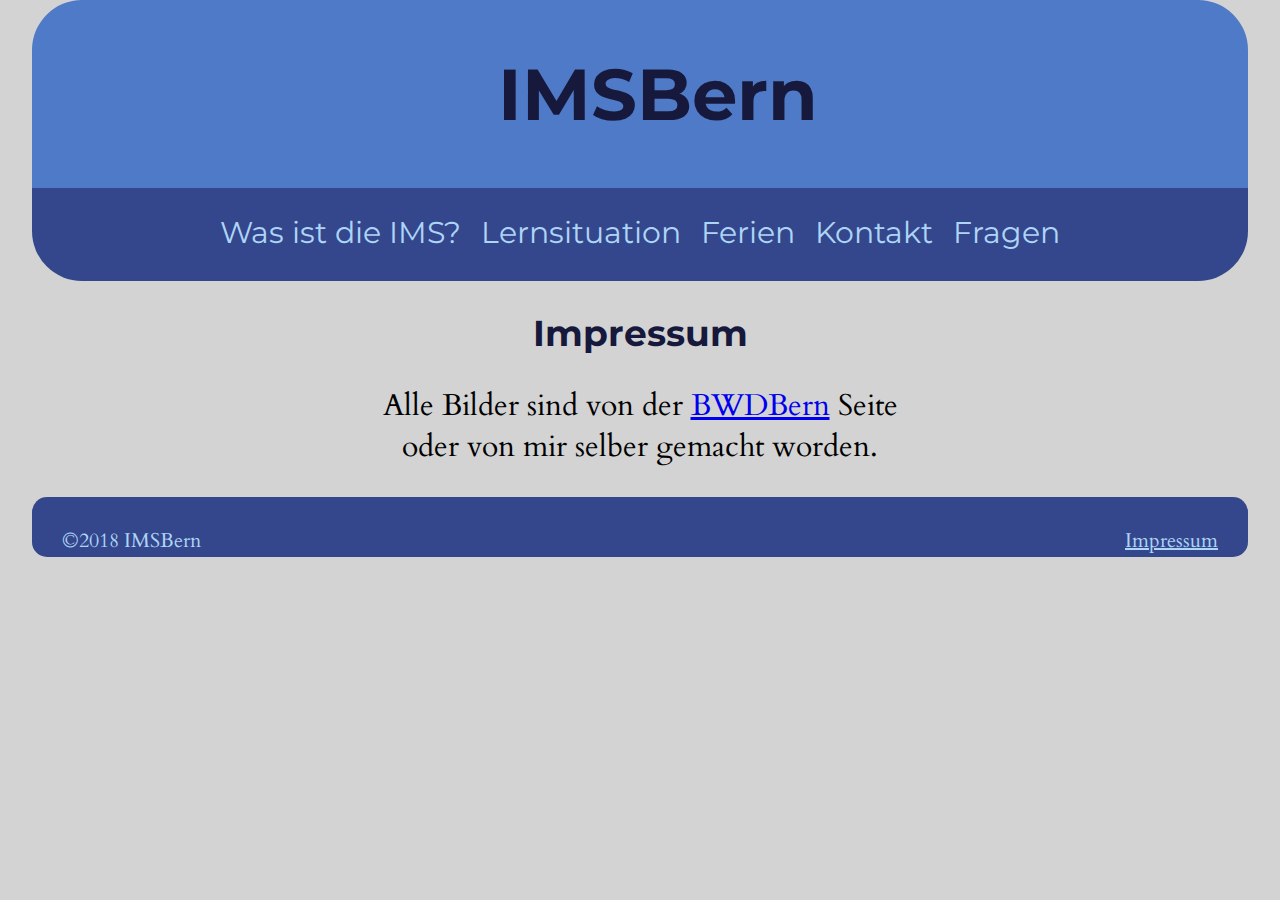
<file: Projekt Ük/Projekt IMS/impressum.html>
<!DOCTYPE html>
<html lang="de">
    <head>
        <title>IMSBern</title>
        <meta charset="utf-8">
        <link href="https://fonts.googleapis.com/css?family=Cardo|Montserrat" rel="stylesheet">
        <link href="Css/css.css" rel=stylesheet>   
    </head>
    
    <body>
        <div id="container">
            <h1 id="title">IMSBern</h1>
            <nav>
            <div id="menue">
                <ul>
                    <li><a href="index.html">Was ist die IMS?</a></li>
                    <li><a href="lernsituation.html">Lernsituation</a></li>
                    <li><a href="ferien.html">Ferien</a></li>
                    <li><a href="kontakt.html">Kontakt</a></li>
                    <li><a href="fragen.html">Fragen</a></li>
                </ul>
            </div>
            </nav>
            <div>
                <h2>Impressum</h2>
                <p>
                    Alle Bilder sind von der <a href="https://www.bwdbern.ch">BWDBern</a> Seite<br/>
                    oder von mir selber gemacht worden.
                </p>
            </div>
             <div class="fertigfloat">
                <footer>
                    <div id="footerrechts">
                    &copy;2018 IMSBern
                    </div>
                    <div id="footerlinks">
                    <a href="impressum.html">Impressum</a>
                    </div>
                </footer>
            </div>
        </div>
    </body>
</html>
</file>
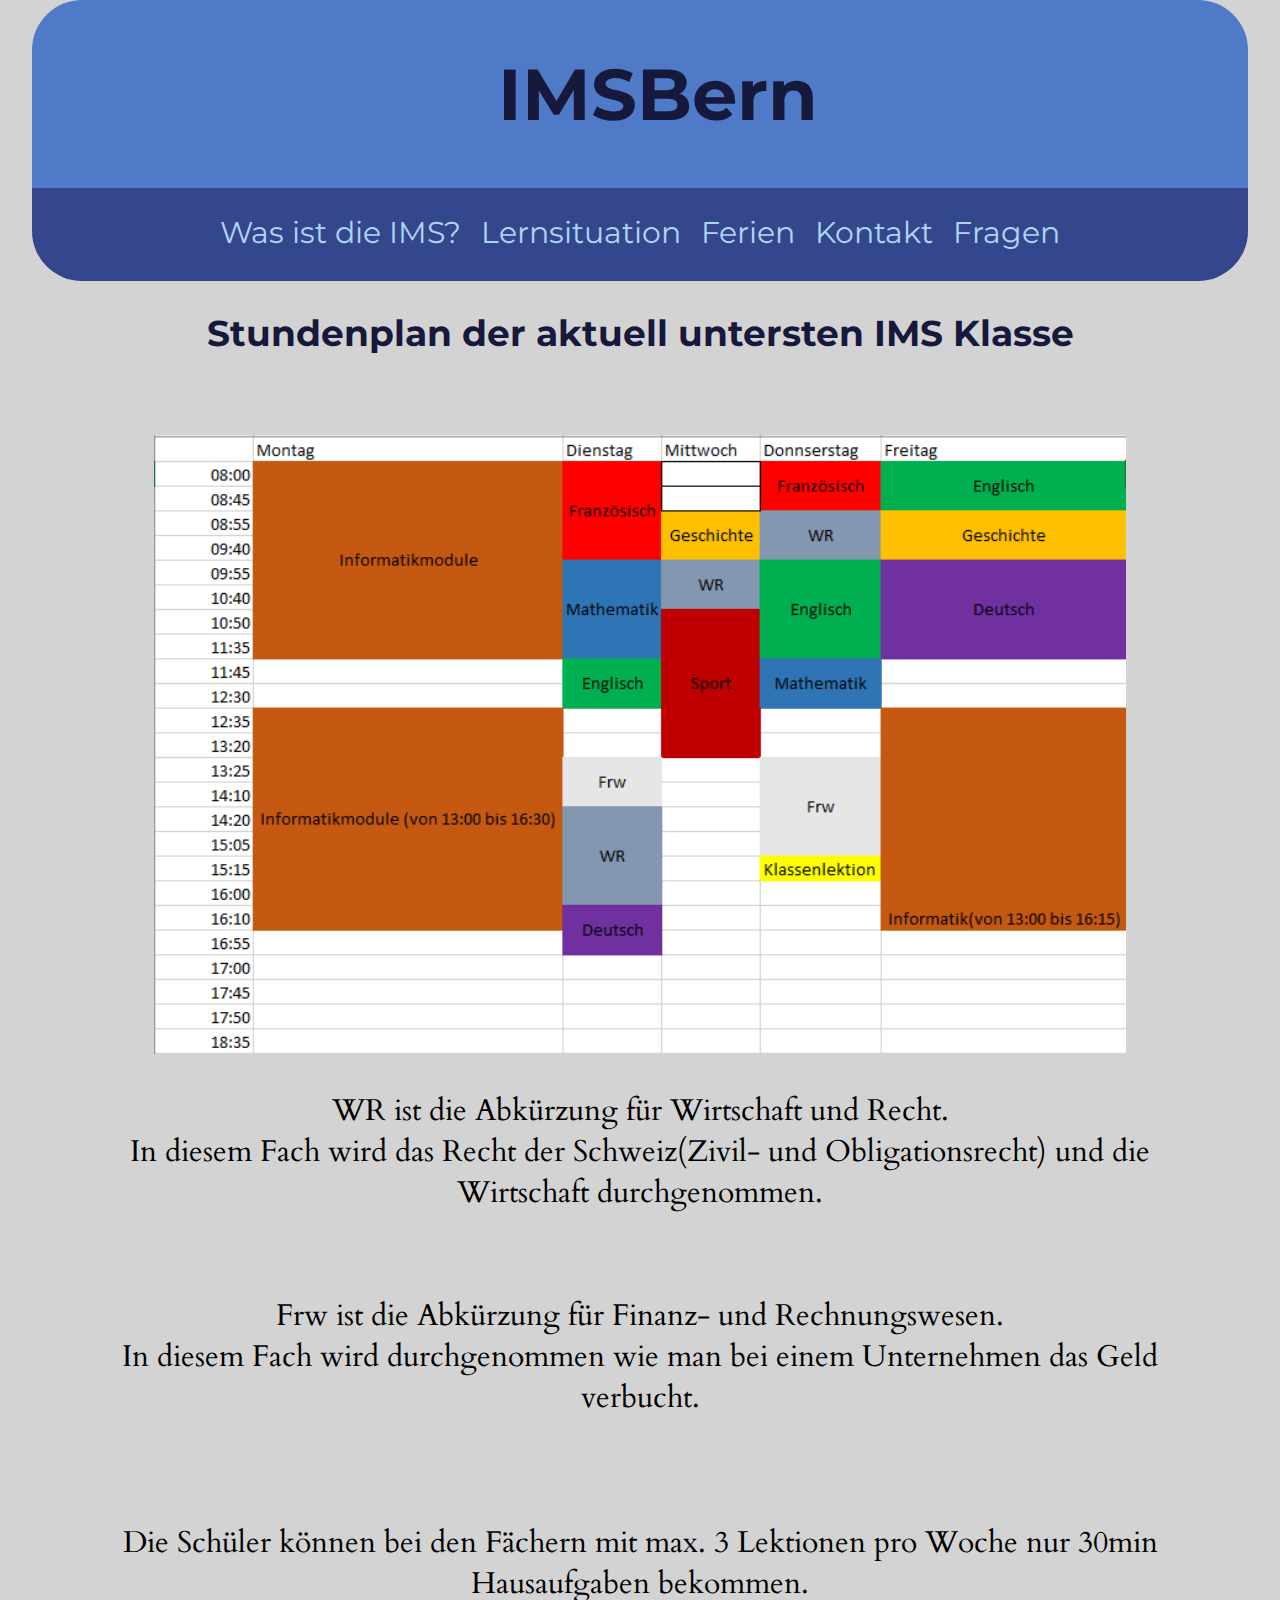
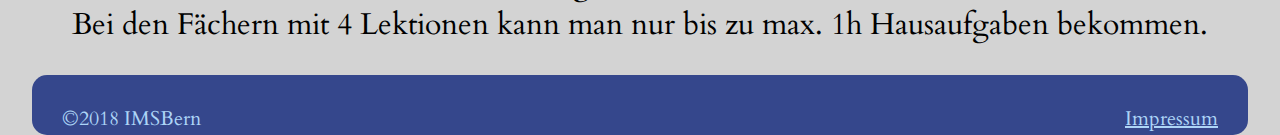
<file: Projekt Ük/Projekt IMS/lernsituation.html>
<!DOCTYPE html>
<html lang="de">
    <head>
        <title>IMSBern</title>
        <meta charset="utf-8">
        <link href="https://fonts.googleapis.com/css?family=Cardo|Montserrat" rel="stylesheet">
        <link href="Css/css.css" rel=stylesheet>   
    </head>
    
    <body>
        <div id="container">
            <h1 id="title">IMSBern</h1>
            <nav>
            <div id="menue">
                <ul>
                    <li><a href="index.html">Was ist die IMS?</a></li>
                    <li><a href="lernsituation.html">Lernsituation</a></li>
                    <li><a href="ferien.html">Ferien</a></li>
                    <li><a href="kontakt.html">Kontakt</a></li>
                    <li><a href="fragen.html">Fragen</a></li>
                </ul>
            </div>
            </nav>
            <div>
                <h2>Stundenplan der aktuell untersten IMS Klasse</h2>
                <div>
                    <img src="Images/Stundenplan.PNG" width=80%>
                </div>
                <p>
                WR ist die Abkürzung für Wirtschaft und Recht.<br/>
                In diesem Fach wird das Recht der Schweiz(Zivil- und Obligationsrecht) und die Wirtschaft durchgenommen.
                </p>
                <br/>
                <p>
                Frw ist die Abkürzung für Finanz- und Rechnungswesen.<br/>
                In diesem Fach wird durchgenommen wie man bei einem Unternehmen
                das Geld verbucht.
                </p>
                <br/><br/>
                <p>Die Schüler können bei den Fächern mit max. 3 Lektionen pro Woche nur 30min Hausaufgaben bekommen.<br/>
                Bei den Fächern mit 4 Lektionen kann man nur bis zu max. 1h Hausaufgaben bekommen.  
                </p>
            </div> 
            <div class="fertigfloat">
                <footer>
                    <div id="footerrechts">
                    &copy;2018 IMSBern
                    </div>
                    <div id="footerlinks">
                    <a href="impressum.html">Impressum</a>
                    </div>
                </footer>
            </div>
        </div>
    </body>
</html>
</file>
<file: Projekt Ük/Projekt IMS/Css/css.css>
body{
    background: lightgray;
    margin: 0;
    font-family: 'Cardo', serif;
}
h1{
    border-top-left-radius: 50px;
    border-top-right-radius: 50px;
    padding:50px 0px;
    font-family: 'Montserrat', sans-serif;
    font-size: 72px;
    background-color: #4e7ac7;
    color: #16193b ;
    margin: 0px;
    font-weight: bold;
    padding-left: 35px;
}
h2{
    padding:0px 0px 0px 0px;
    color: #16193b ;
    font-size: 36px;
    font-family: 'Montserrat', sans-serif;
}
#menue{
    border-bottom-left-radius: 50px;
    border-bottom-right-radius: 50px;
    font-family: 'Montserrat', sans-serif;
    background-color: #35478c;
}
#title{
}
ul{
    padding: 0px;
    display: inline-block;
    list-style: none;
}
ul li{
    font-size: 30px;
    float: left;
    padding: 10px 10px;
}
ul li a{
    text-decoration: none;
    color: #add5f7;
}
ul li:hover{
    border-radius: 20px;
    background-color: #4e7ac7;
}
p{
    padding: 0px 30px;
    font-size: 30px;
}
#container{
    width: 95%;
    margin: 0 auto;
    max-width: 3000px;
    text-align: center;
}
#text1{
    float:left;
    width: 55%;
}
#footer{
    position: absolute;
    bottom: 0;
}
div img{
    padding-top: 50px;
}
#pic{
    margin: 0 0 0 55%;
}
.fertigfloat{
    clear:both;
}
#map{
    height: 400px;
}
form{
   
    margin: 0 5%;
    text-align:left; 
    
}
#formfloat{
    float: left;
    width: 40%;
    background-color: #ffffff;
    border-radius: 80px; 
    padding: 5%;
    
}
#FormRechts{
    margin-left: 50%;
}
label{
    font-size: 30px;
}
select{
    font-size: 26px;
    margin-bottom:  30px;
}
input[type="text"]{
    font-size: 26px;
    margin-bottom: 30px;
}
#Geschlecht label{
    font-size:26px;
}
#floatrechts input{
    
    color: #ffffff;
    height: 400px;
}
#links{
    margin-left: 50%;
}
#links textarea{
    resize: none;
    font-size: 26px;
    border-radius: 80px;
    padding: 30px;
    height: 380px;
    width: 95%;
}
#submit{
    float:right;
    font-size: 26px;
}
#submit2
    font-size: 26px;
}
#submit:hover{
}
#footerrechts{
    
    background-color: #35478c;
    float:left;
    
}
div footer{
    border-radius: 15px;
    font-size: 20px;
    padding: 30px;
    background-color: #35478c;
    color:#add5f7
}
div footer a{
    float:right;
    color:#add5f7;
}
</file>
